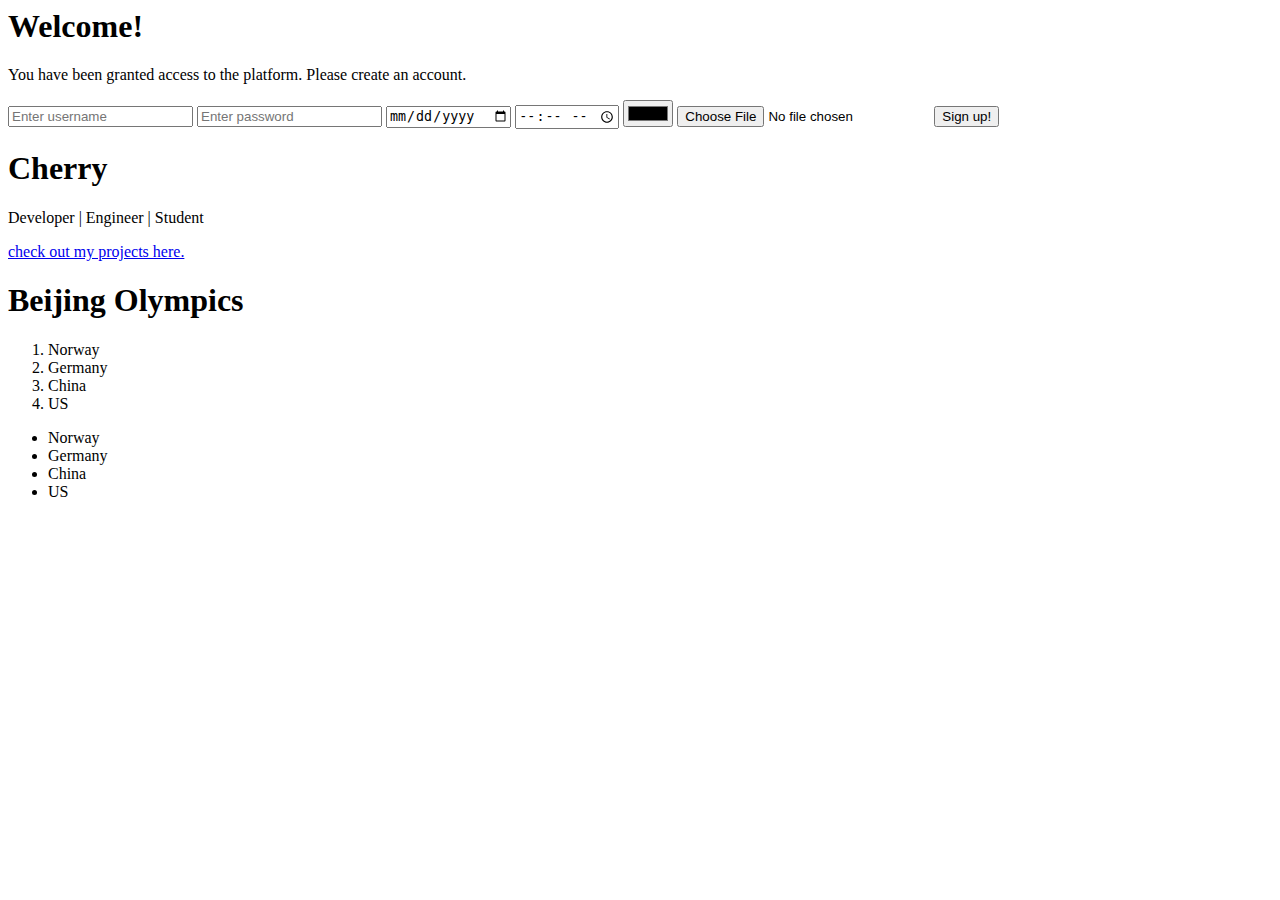
<file: Learn_html_css/index.html>
<!-- course 1 -->
<!-- heading, input, button, image -->

<div>
    <h1>Welcome!</h1>
    <p>You have been granted access to the platform. Please create an account.</p>
    <input type="text" placeholder="Enter username">
    <input type="password" placeholder="Enter password">
    <input type="date" placeholder="Select date">
    <input type="time" placeholder="Select time">
    <input type="color" placeholder="Select color">
    <input type="file">
    <button>Sign up!</button>
</div> 

<!-- Note 
    type = "date"
    type = "time"
    type = "color"
    type = "file" -> link to local // no placeholder
--> 

<!-- course 2 -->
<!-- anchor tag -->

<div>
    <h1> Cherry </h1>
    <p> Developer | Engineer | Student </p>
    <a href="work.html"> check out my projects here. </a>
</div>


<!-- course 3 -->
<!-- Aside: Lists -->

<html>
    <head></head>
    <body>
        <h1>Beijing Olympics</h1>

        <ol> <!-- ORDERED -->
            <li>Norway</li>
            <li>Germany</li>
            <li>China</li>
            <li>US</li>
        </ol>

        <ul> <!-- UNORDERED -> able to style -->
            <li>Norway</li>
            <li>Germany</li>
            <li>China</li>
            <li>US</li>
        </ul>

    </body>
</html>
</file>
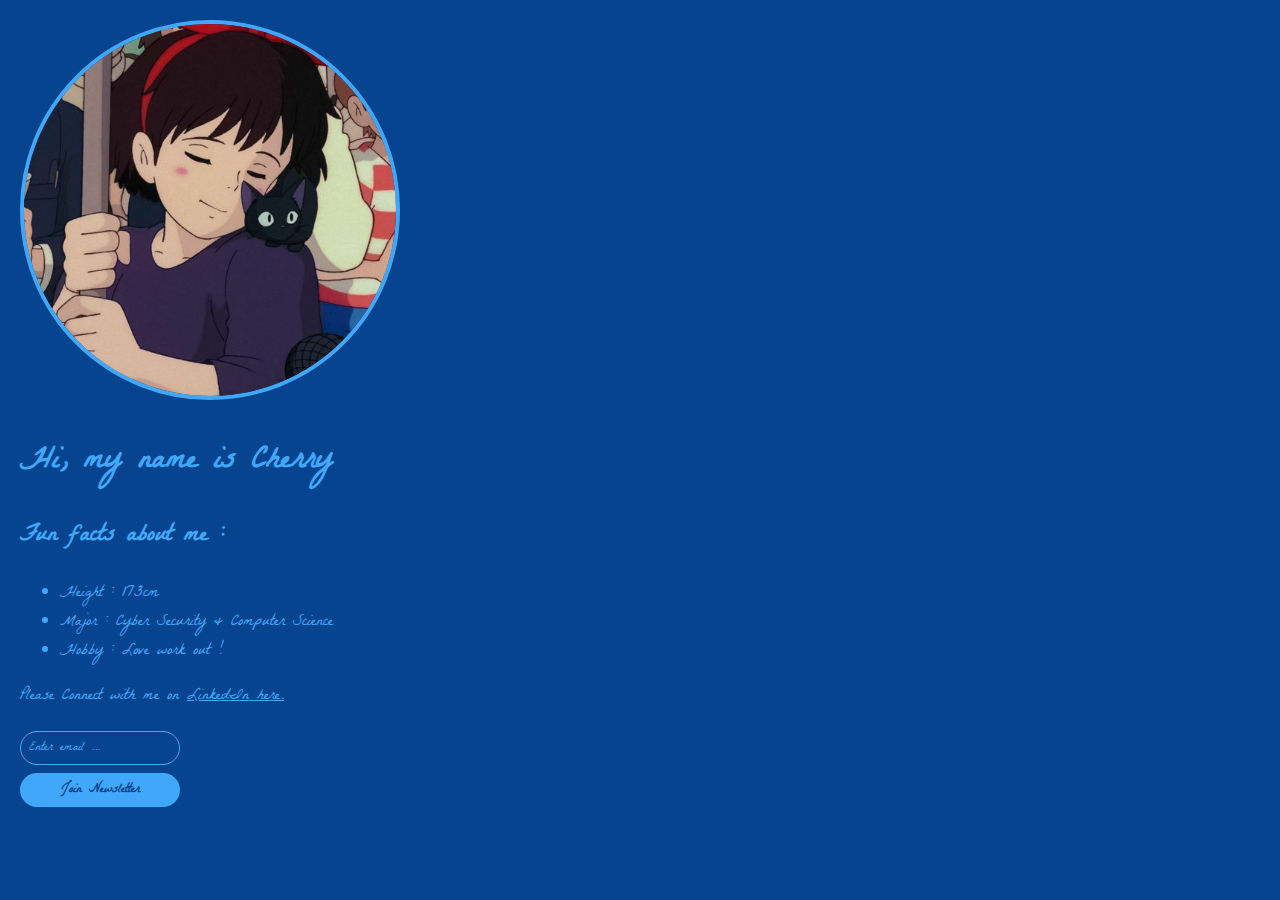
<file: Learn_html_css/0_Personal website/index.html>
<!DOCTYPE html>
<html>
    <head>
        <link rel="stylesheet" href="style.css">
        <script src="index.js"></script>
        <link href="https://fonts.googleapis.com/css2?family=Bangers&family=Black+Ops+One&family=Creepster&family=La+Belle+Aurore&family=MedievalSharp&family=Orbitron&family=Rye&display=swap" rel="stylesheet">
        <title>Cherry website</title>
    </head>
    <body>
        <img src="cherrykiki.jpg" alt="cherry loves kiki so she added it as her picture">
        <h1>Hi, my name is Cherry</h1>
        <h2>Fun facts about me : </h2>
        <ul>
            <li> Height : 173cm </li>
            <li> Major : Cyber Security & Computer Science </li>
            <li> Hobby : Love work out ! </li>
        </ul>
        <p> Please Connect with me on 
            <a href="www.linkedin.com/in/cherry-yi-334347263" target="_blank">LinkedIn here. </a>
        </p>

        <input type="text" placeholder="Enter email ...">
        <button> Join Newsletter </button>
    </body>
</html>
</file>
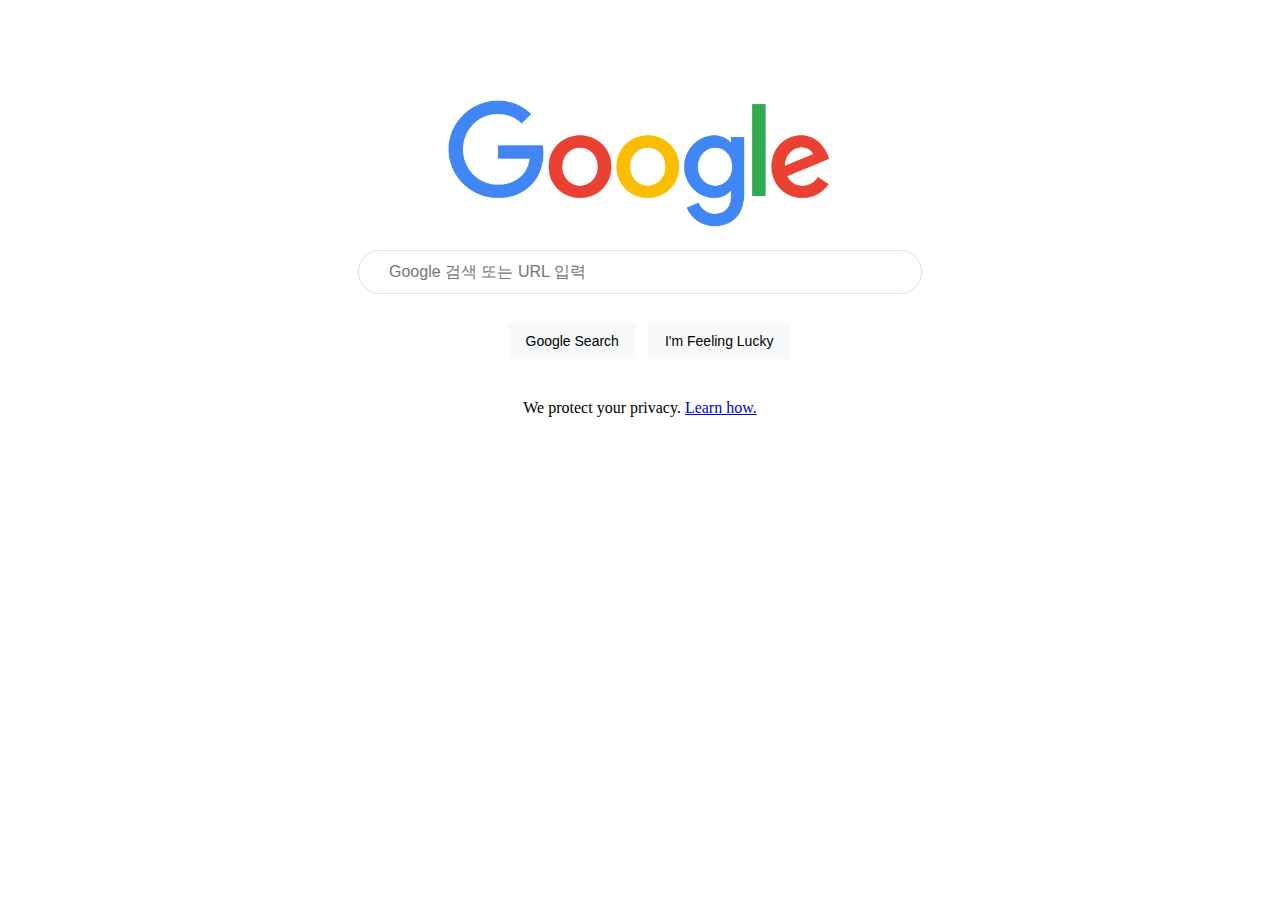
<file: Learn_html_css/1_Google clone/google.html>
<!DOCTYPE html>
<html>
    <head>
    
        <!-- Metadata -> (when shared) (styles, title, scripts, etc)-->
        <link rel = "stylesheet" href = "style.css"> 
        <title> Google clone </title>
    
    </head>
    
    <body>
    
        <!-- tags I see on the page -->
        <img src="google.png" alt="google logo">
        <input type="text" placeholder="Google 검색 또는 URL 입력">
        <button>Google Search</button>
        <button>I'm Feeling Lucky</button>
    
        <p> We protect your privacy. <a href="blog.html"> Learn how. </a></p>
    
    </body>
</html>
</file>
<file: Learn_html_css/0_Personal website/style.css>
:root {
    --superhero: 'Bangers', cursive;
    --fantasy: 'MedievalSharp', cursive;
    --space: 'Orbitron', sans-serif;
    --military: 'Black Ops One', cursive;
    --romantic: 'La Belle Aurore', cursive;
    --scary: 'Creepster', cursive;
    --cowboy: 'Rye', cursive;
    --regular: sans-serif;
    --fantasy: 'MedievalSharp', cursive;
    --font: var(--regular);
    --sharp: 0;
    --soft: 10px;
    --round: 100px;
    
    --image: var(--soft);
    
    --background: #f5f5f5;
    --text: #222222;
    
    --light: var(--background);
    --dark: var(--text);
}


body, html {
    margin: 0;
    padding: 10px;
    background: var(--background);
    color: var(--text);
    font-family: var(--font);
}

img {
    width: 30%;
    border-radius: calc(var(--image) * 2);
    border: 4px solid var(--text);
}

a {
    color: var(--text);
}

input {
    display: block;
    margin: 20px 0 0;
    width: 160px;
    box-sizing: border-box;
    padding: 4px 8px;
    border-width: 1px; 
    border-style: solid;
    border-color:  var(--text);
    color: var(--text);
    background: none;
    border-radius: var(--image);
    font-family: var(--font);
}

::placeholder {
    color: var(--text);
}

button {
    border-radius: var(--image);
    padding: 5px 10px;
    border: none;
    background: var(--text);
    color: var(--background);
    font-weight: bold;
    box-sizing: border-box;
    display: block;
    margin: 8px 0;
    cursor: pointer;
    font-family: var(--font);
    width: 160px;
}
</file>
<file: Learn_html_css/1_Google clone/style.css>
body,html {
    margin: 0;
    padding: 0;
}

img {
    width: 30%;
    display: block;
    margin: 100px auto 20px;
}

input {
    box-sizing: border-box;
    display: block;
    border-radius: 24px;
    border: 1px solid rgb(223,225, 229);
    height: 44px;
    margin: 0 auto 29px;
    max-width: 564px;
    width: 90%;
    padding-left: 30px;
    font-size: 16px;
}

button {
    box-sizing: border-box;
    margin-top: 0;
    padding: 0 16px;
    font-size: 14px;
    height: 36px;
    background-color: #f8f9fa;
    border: 1px solid #f8f9fa;
    cursor: pointer;
}

button:first-of-type{
    margin-right: 8px;
    margin-left: calc(50% - 131.5px);
}

button::hover {
    cursor: pointer;
}

p {
    text-align: center;
    margin-top: 40px;
}
</file>
